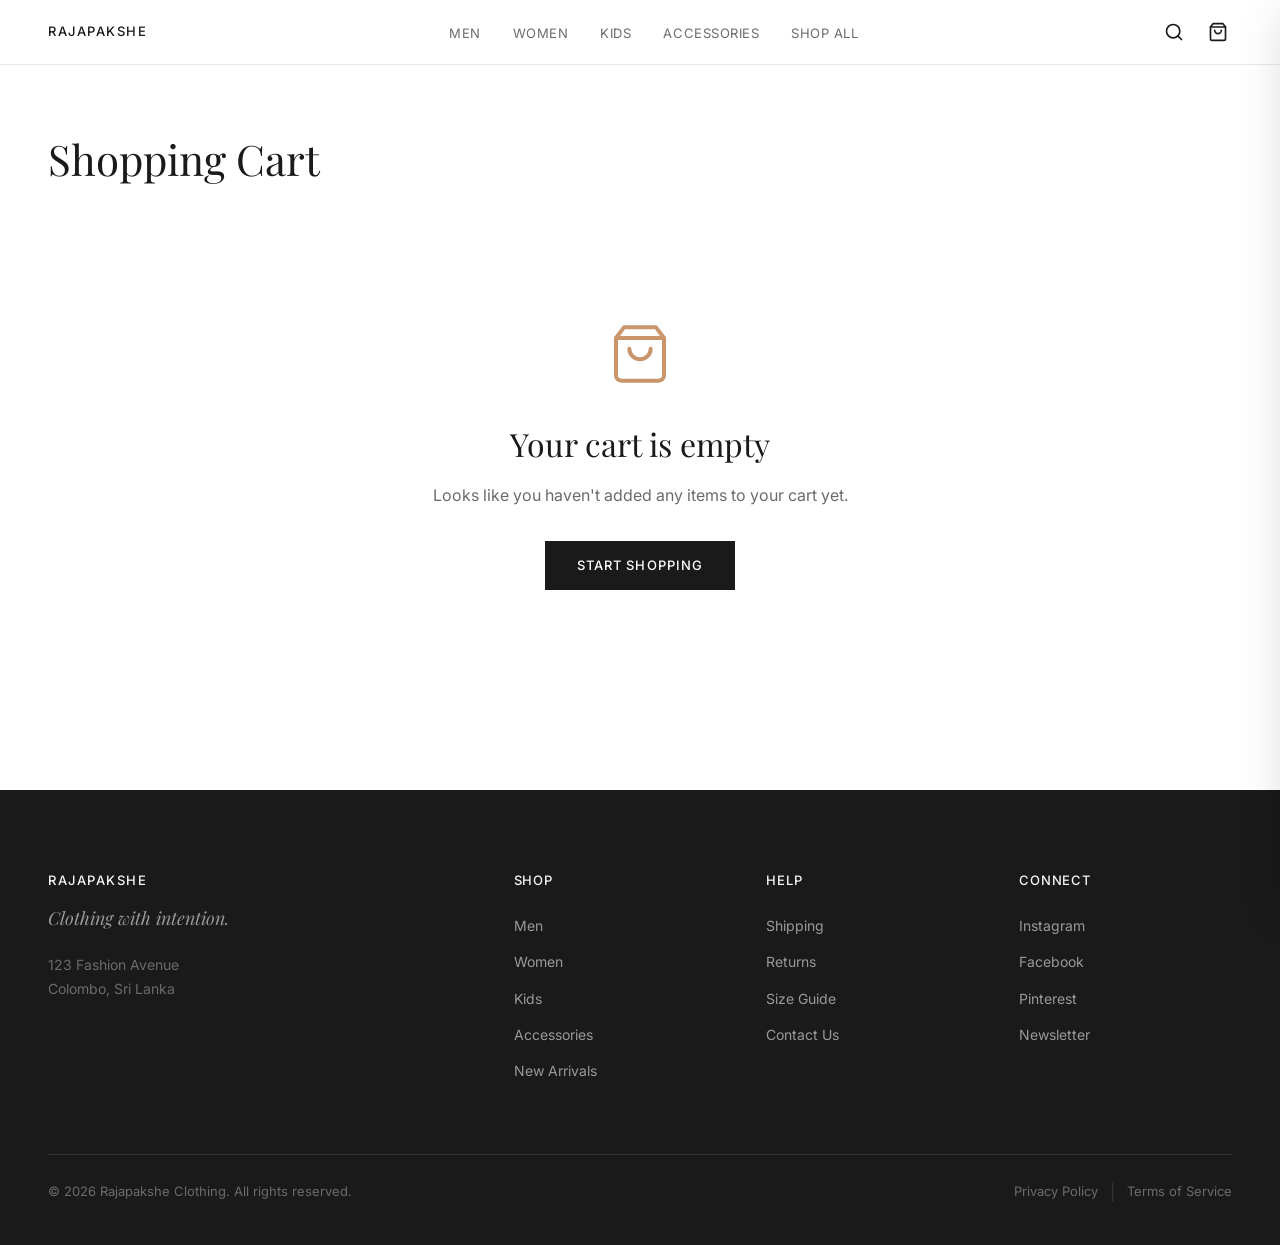
<file: cart.html>
<!DOCTYPE html>
<html lang="en">
<head>
    <meta charset="UTF-8">
    <meta name="viewport" content="width=device-width, initial-scale=1.0">
    <title>Cart | Rajapakshe Clothing</title>
    <link rel="preconnect" href="https://fonts.googleapis.com">
    <link rel="preconnect" href="https://fonts.gstatic.com" crossorigin>
    <link href="https://fonts.googleapis.com/css2?family=Playfair+Display:wght@400;500;600;700&family=Inter:wght@300;400;500;600&display=swap" rel="stylesheet">
    <link rel="stylesheet" href="style.css">
</head>
<body>
    <!-- Navigation -->
    <nav class="navbar" id="navbar">
        <div class="nav-container">
            <a href="index.html" class="logo">RAJAPAKSHE</a>
            <ul class="nav-links" id="navLinks">
                <li><a href="shop.html?category=men">Men</a></li>
                <li><a href="shop.html?category=women">Women</a></li>
                <li><a href="shop.html?category=kids">Kids</a></li>
                <li><a href="shop.html?category=accessories">Accessories</a></li>
                <li><a href="shop.html">Shop All</a></li>
            </ul>
            <div class="nav-icons">
                <button class="icon-btn search-toggle" id="searchToggle" aria-label="Search">
                    <svg width="20" height="20" viewBox="0 0 24 24" fill="none" stroke="currentColor" stroke-width="2" stroke-linecap="round" stroke-linejoin="round"><circle cx="11" cy="11" r="8"></circle><line x1="21" y1="21" x2="16.65" y2="16.65"></line></svg>
                </button>
                <a href="cart.html" class="icon-btn cart-icon" aria-label="Cart">
                    <svg width="20" height="20" viewBox="0 0 24 24" fill="none" stroke="currentColor" stroke-width="2" stroke-linecap="round" stroke-linejoin="round"><path d="M6 2L3 6v14a2 2 0 002 2h14a2 2 0 002-2V6l-3-4z"></path><line x1="3" y1="6" x2="21" y2="6"></line><path d="M16 10a4 4 0 01-8 0"></path></svg>
                    <span class="cart-badge" id="cartBadge">0</span>
                </a>
                <button class="icon-btn menu-toggle" id="menuToggle" aria-label="Menu">
                    <svg width="20" height="20" viewBox="0 0 24 24" fill="none" stroke="currentColor" stroke-width="2" stroke-linecap="round" stroke-linejoin="round"><line x1="3" y1="6" x2="21" y2="6"></line><line x1="3" y1="12" x2="21" y2="12"></line><line x1="3" y1="18" x2="21" y2="18"></line></svg>
                </button>
            </div>
        </div>
        <div class="search-bar" id="searchBar">
            <div class="search-container">
                <input type="text" id="searchInput" placeholder="Search products...">
                <button class="search-close" id="searchClose">&times;</button>
            </div>
            <div class="search-results" id="searchResults"></div>
        </div>
    </nav>

    <!-- Mobile Menu -->
    <div class="mobile-menu" id="mobileMenu">
        <button class="menu-close" id="menuClose">&times;</button>
        <ul class="mobile-nav-links">
            <li><a href="index.html">Home</a></li>
            <li><a href="shop.html?category=men">Men</a></li>
            <li><a href="shop.html?category=women">Women</a></li>
            <li><a href="shop.html?category=kids">Kids</a></li>
            <li><a href="shop.html?category=accessories">Accessories</a></li>
            <li><a href="shop.html">Shop All</a></li>
            <li><a href="cart.html">Cart</a></li>
        </ul>
    </div>
    <div class="overlay" id="overlay"></div>

    <!-- Cart Section -->
    <section class="cart-section">
        <div class="container">
            <h1 class="cart-title">Shopping Cart</h1>
            
            <div class="cart-layout" id="cartLayout">
                <!-- Cart Items -->
                <div class="cart-items" id="cartItems"></div>
                
                <!-- Cart Summary -->
                <div class="cart-summary" id="cartSummary">
                    <h3>Order Summary</h3>
                    <div class="summary-row">
                        <span>Subtotal</span>
                        <span id="subtotal">$0.00</span>
                    </div>
                    <div class="summary-row">
                        <span>Shipping</span>
                        <span id="shipping">Free</span>
                    </div>
                    <div class="summary-row summary-total">
                        <span>Total</span>
                        <span id="total">$0.00</span>
                    </div>
                    <button class="btn btn-primary btn-checkout" id="checkoutBtn">Proceed to Checkout</button>
                    <p class="secure-note">
                        <svg width="14" height="14" viewBox="0 0 24 24" fill="none" stroke="currentColor" stroke-width="2"><rect x="3" y="11" width="18" height="11" rx="2" ry="2"></rect><path d="M7 11V7a5 5 0 0110 0v4"></path></svg>
                        Secure Checkout
                    </p>
                    <a href="shop.html" class="continue-shopping">&larr; Continue Shopping</a>
                </div>
            </div>

            <!-- Empty Cart -->
            <div class="empty-cart" id="emptyCart" style="display: none;">
                <svg width="64" height="64" viewBox="0 0 24 24" fill="none" stroke="#c8956c" stroke-width="1.5" stroke-linecap="round" stroke-linejoin="round"><path d="M6 2L3 6v14a2 2 0 002 2h14a2 2 0 002-2V6l-3-4z"></path><line x1="3" y1="6" x2="21" y2="6"></line><path d="M16 10a4 4 0 01-8 0"></path></svg>
                <h2>Your cart is empty</h2>
                <p>Looks like you haven't added any items to your cart yet.</p>
                <a href="shop.html" class="btn btn-primary">Start Shopping</a>
            </div>
        </div>
    </section>

    <!-- Checkout Modal -->
    <div class="modal" id="checkoutModal">
        <div class="modal-content">
            <button class="modal-close" id="modalClose">&times;</button>
            <div class="checkout-success">
                <div class="success-icon">
                    <svg width="48" height="48" viewBox="0 0 24 24" fill="none" stroke="#c8956c" stroke-width="2" stroke-linecap="round" stroke-linejoin="round"><path d="M22 11.08V12a10 10 0 11-5.93-9.14"></path><polyline points="22 4 12 14.01 9 11.01"></polyline></svg>
                </div>
                <h2>Order Placed!</h2>
                <p>Thank you for your purchase. Your order has been successfully placed.</p>
                <p class="order-note">This is a demo checkout. No payment was processed.</p>
                <a href="shop.html" class="btn btn-primary">Continue Shopping</a>
            </div>
        </div>
    </div>

    <!-- Footer -->
    <footer class="footer">
        <div class="container">
            <div class="footer-grid">
                <div class="footer-brand">
                    <h3 class="footer-logo">RAJAPAKSHE</h3>
                    <p class="footer-tagline">Clothing with intention.</p>
                    <p class="footer-address">123 Fashion Avenue<br>Colombo, Sri Lanka</p>
                </div>
                <div class="footer-links">
                    <h4>Shop</h4>
                    <ul>
                        <li><a href="shop.html?category=men">Men</a></li>
                        <li><a href="shop.html?category=women">Women</a></li>
                        <li><a href="shop.html?category=kids">Kids</a></li>
                        <li><a href="shop.html?category=accessories">Accessories</a></li>
                        <li><a href="shop.html">New Arrivals</a></li>
                    </ul>
                </div>
                <div class="footer-links">
                    <h4>Help</h4>
                    <ul>
                        <li><a href="#">Shipping</a></li>
                        <li><a href="#">Returns</a></li>
                        <li><a href="#">Size Guide</a></li>
                        <li><a href="#">Contact Us</a></li>
                    </ul>
                </div>
                <div class="footer-links">
                    <h4>Connect</h4>
                    <ul>
                        <li><a href="#">Instagram</a></li>
                        <li><a href="#">Facebook</a></li>
                        <li><a href="#">Pinterest</a></li>
                        <li><a href="#">Newsletter</a></li>
                    </ul>
                </div>
            </div>
            <div class="footer-bottom">
                <p>&copy; 2026 Rajapakshe Clothing. All rights reserved.</p>
                <div class="footer-legal">
                    <a href="#">Privacy Policy</a>
                    <span>|</span>
                    <a href="#">Terms of Service</a>
                </div>
            </div>
        </div>
    </footer>

    <script src="script.js"></script>
</body>
</html>
</file>
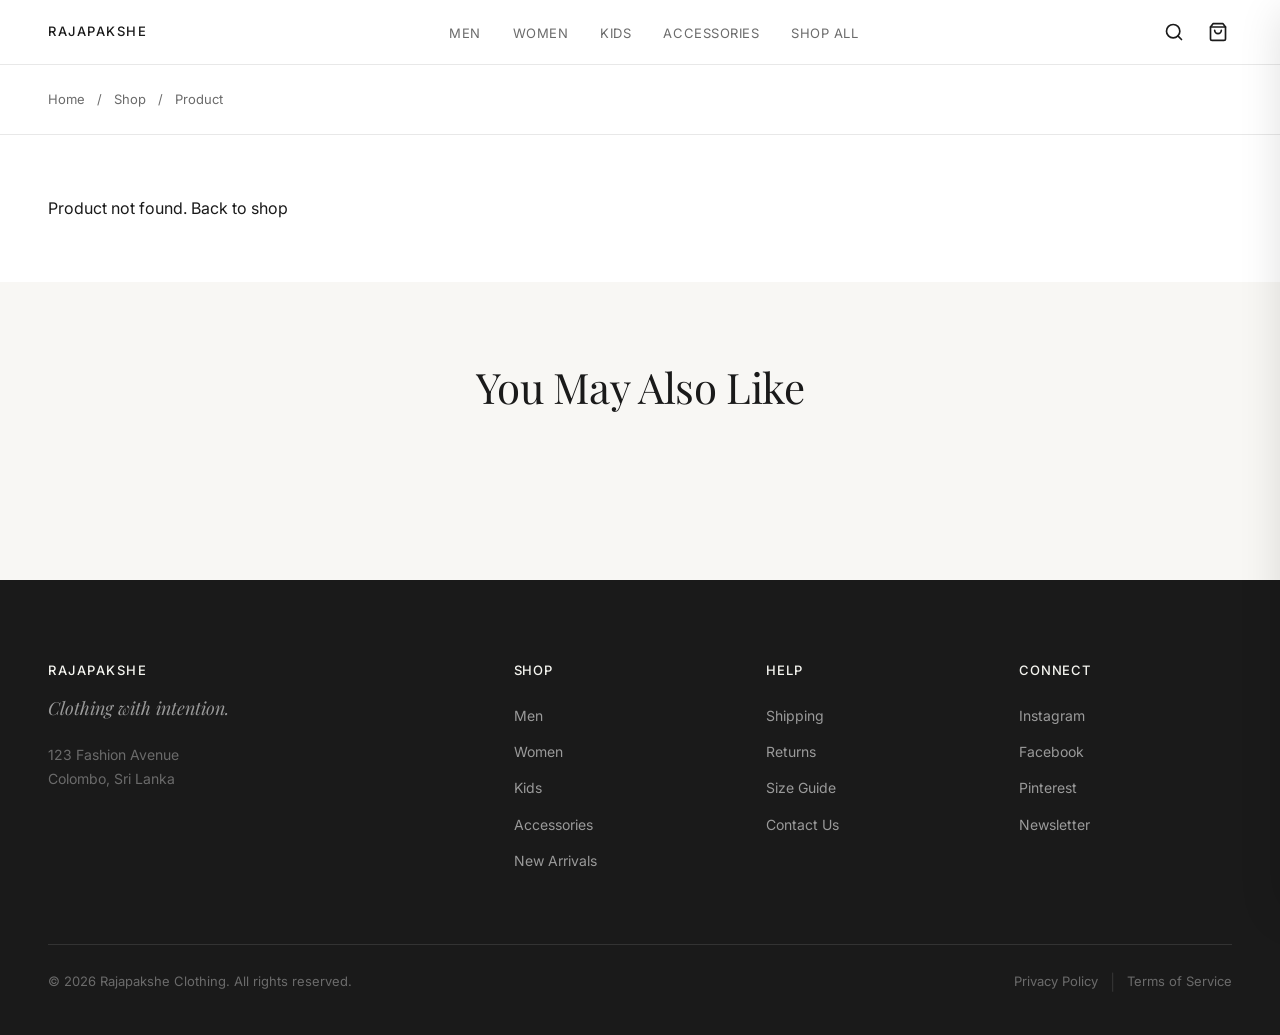
<file: product.html>
<!DOCTYPE html>
<html lang="en">
<head>
    <meta charset="UTF-8">
    <meta name="viewport" content="width=device-width, initial-scale=1.0">
    <title>Product | Rajapakshe Clothing</title>
    <link rel="preconnect" href="https://fonts.googleapis.com">
    <link rel="preconnect" href="https://fonts.gstatic.com" crossorigin>
    <link href="https://fonts.googleapis.com/css2?family=Playfair+Display:wght@400;500;600;700&family=Inter:wght@300;400;500;600&display=swap" rel="stylesheet">
    <link rel="stylesheet" href="style.css">
</head>
<body>
    <!-- Navigation -->
    <nav class="navbar" id="navbar">
        <div class="nav-container">
            <a href="index.html" class="logo">RAJAPAKSHE</a>
            <ul class="nav-links" id="navLinks">
                <li><a href="shop.html?category=men">Men</a></li>
                <li><a href="shop.html?category=women">Women</a></li>
                <li><a href="shop.html?category=kids">Kids</a></li>
                <li><a href="shop.html?category=accessories">Accessories</a></li>
                <li><a href="shop.html">Shop All</a></li>
            </ul>
            <div class="nav-icons">
                <button class="icon-btn search-toggle" id="searchToggle" aria-label="Search">
                    <svg width="20" height="20" viewBox="0 0 24 24" fill="none" stroke="currentColor" stroke-width="2" stroke-linecap="round" stroke-linejoin="round"><circle cx="11" cy="11" r="8"></circle><line x1="21" y1="21" x2="16.65" y2="16.65"></line></svg>
                </button>
                <a href="cart.html" class="icon-btn cart-icon" aria-label="Cart">
                    <svg width="20" height="20" viewBox="0 0 24 24" fill="none" stroke="currentColor" stroke-width="2" stroke-linecap="round" stroke-linejoin="round"><path d="M6 2L3 6v14a2 2 0 002 2h14a2 2 0 002-2V6l-3-4z"></path><line x1="3" y1="6" x2="21" y2="6"></line><path d="M16 10a4 4 0 01-8 0"></path></svg>
                    <span class="cart-badge" id="cartBadge">0</span>
                </a>
                <button class="icon-btn menu-toggle" id="menuToggle" aria-label="Menu">
                    <svg width="20" height="20" viewBox="0 0 24 24" fill="none" stroke="currentColor" stroke-width="2" stroke-linecap="round" stroke-linejoin="round"><line x1="3" y1="6" x2="21" y2="6"></line><line x1="3" y1="12" x2="21" y2="12"></line><line x1="3" y1="18" x2="21" y2="18"></line></svg>
                </button>
            </div>
        </div>
        <div class="search-bar" id="searchBar">
            <div class="search-container">
                <input type="text" id="searchInput" placeholder="Search products...">
                <button class="search-close" id="searchClose">&times;</button>
            </div>
            <div class="search-results" id="searchResults"></div>
        </div>
    </nav>

    <!-- Mobile Menu -->
    <div class="mobile-menu" id="mobileMenu">
        <button class="menu-close" id="menuClose">&times;</button>
        <ul class="mobile-nav-links">
            <li><a href="index.html">Home</a></li>
            <li><a href="shop.html?category=men">Men</a></li>
            <li><a href="shop.html?category=women">Women</a></li>
            <li><a href="shop.html?category=kids">Kids</a></li>
            <li><a href="shop.html?category=accessories">Accessories</a></li>
            <li><a href="shop.html">Shop All</a></li>
            <li><a href="cart.html">Cart</a></li>
        </ul>
    </div>
    <div class="overlay" id="overlay"></div>

    <!-- Breadcrumb -->
    <section class="breadcrumb-section">
        <div class="container">
            <nav class="breadcrumb">
                <a href="index.html">Home</a>
                <span>/</span>
                <a href="shop.html">Shop</a>
                <span>/</span>
                <span id="breadcrumbProduct">Product</span>
            </nav>
        </div>
    </section>

    <!-- Product Detail -->
    <section class="product-detail" id="productDetail"></section>

    <!-- Related Products -->
    <section class="related-products">
        <div class="container">
            <h2 class="section-title">You May Also Like</h2>
            <div class="product-grid" id="relatedProducts"></div>
        </div>
    </section>

    <!-- Footer -->
    <footer class="footer">
        <div class="container">
            <div class="footer-grid">
                <div class="footer-brand">
                    <h3 class="footer-logo">RAJAPAKSHE</h3>
                    <p class="footer-tagline">Clothing with intention.</p>
                    <p class="footer-address">123 Fashion Avenue<br>Colombo, Sri Lanka</p>
                </div>
                <div class="footer-links">
                    <h4>Shop</h4>
                    <ul>
                        <li><a href="shop.html?category=men">Men</a></li>
                        <li><a href="shop.html?category=women">Women</a></li>
                        <li><a href="shop.html?category=kids">Kids</a></li>
                        <li><a href="shop.html?category=accessories">Accessories</a></li>
                        <li><a href="shop.html">New Arrivals</a></li>
                    </ul>
                </div>
                <div class="footer-links">
                    <h4>Help</h4>
                    <ul>
                        <li><a href="#">Shipping</a></li>
                        <li><a href="#">Returns</a></li>
                        <li><a href="#">Size Guide</a></li>
                        <li><a href="#">Contact Us</a></li>
                    </ul>
                </div>
                <div class="footer-links">
                    <h4>Connect</h4>
                    <ul>
                        <li><a href="#">Instagram</a></li>
                        <li><a href="#">Facebook</a></li>
                        <li><a href="#">Pinterest</a></li>
                        <li><a href="#">Newsletter</a></li>
                    </ul>
                </div>
            </div>
            <div class="footer-bottom">
                <p>&copy; 2026 Rajapakshe Clothing. All rights reserved.</p>
                <div class="footer-legal">
                    <a href="#">Privacy Policy</a>
                    <span>|</span>
                    <a href="#">Terms of Service</a>
                </div>
            </div>
        </div>
    </footer>

    <script src="script.js"></script>
</body>
</html>
</file>
<file: style.css>
/* ==========================================
   RAJAPAKSHE CLOTHING - STYLE.CSS
   Premium Fashion E-Commerce Styles
   ========================================== */

/* CSS Variables */
:root {
    --color-primary: #1a1a1a;
    --color-secondary: #6b6b6b;
    --color-background: #ffffff;
    --color-accent: #c8956c;
    --color-accent-hover: #b5825a;
    --color-dark: #1a1a1a;
    --color-light: #f5f5f0;
    --color-border: #e8e8e8;
    --color-muted: #f8f7f4;
    --font-display: 'Playfair Display', Georgia, serif;
    --font-body: 'Inter', -apple-system, BlinkMacSystemFont, sans-serif;
    --transition: all 0.3s cubic-bezier(0.4, 0, 0.2, 1);
    --shadow-sm: 0 1px 3px rgba(0,0,0,0.04);
    --shadow-md: 0 4px 20px rgba(0,0,0,0.08);
    --shadow-lg: 0 12px 40px rgba(0,0,0,0.12);
}

/* Reset & Base */
*, *::before, *::after {
    margin: 0;
    padding: 0;
    box-sizing: border-box;
}

html {
    scroll-behavior: smooth;
    font-size: 16px;
}

body {
    font-family: var(--font-body);
    color: var(--color-primary);
    background: var(--color-background);
    line-height: 1.65;
    overflow-x: hidden;
    -webkit-font-smoothing: antialiased;
    -moz-osx-font-smoothing: grayscale;
}

a {
    text-decoration: none;
    color: inherit;
    transition: var(--transition);
}

img {
    max-width: 100%;
    height: auto;
    display: block;
}

button {
    cursor: pointer;
    border: none;
    background: none;
    font-family: inherit;
}

ul {
    list-style: none;
}

.container {
    max-width: 1280px;
    margin: 0 auto;
    padding: 0 48px;
}

/* ==========================================
   BUTTONS
   ========================================== */

.btn {
    display: inline-block;
    font-family: var(--font-body);
    font-size: 13px;
    font-weight: 500;
    letter-spacing: 0.08em;
    text-transform: uppercase;
    padding: 14px 32px;
    transition: var(--transition);
    cursor: pointer;
    border: none;
}

.btn-primary {
    background: var(--color-primary);
    color: #fff;
}

.btn-primary:hover {
    background: var(--color-accent);
    transform: translateY(-2px);
    box-shadow: var(--shadow-md);
}

.btn-outline {
    background: transparent;
    color: var(--color-primary);
    border: 1px solid var(--color-primary);
}

.btn-outline:hover {
    background: var(--color-primary);
    color: #fff;
}

.btn-accent {
    background: var(--color-accent);
    color: var(--color-primary);
}

.btn-accent:hover {
    background: var(--color-accent-hover);
}

.btn-checkout {
    width: 100%;
    margin-top: 24px;
    padding: 16px 32px;
}

/* ==========================================
   NAVIGATION
   ========================================== */

.navbar {
    position: sticky;
    top: 0;
    width: 100%;
    background: rgba(255, 255, 255, 0.95);
    backdrop-filter: blur(12px);
    -webkit-backdrop-filter: blur(12px);
    border-bottom: 1px solid var(--color-border);
    z-index: 1000;
    transition: var(--transition);
}

.nav-container {
    max-width: 1280px;
    margin: 0 auto;
    padding: 0 48px;
    height: 64px;
    display: flex;
    align-items: center;
    justify-content: space-between;
}

.logo {
    font-family: var(--font-body);
    font-size: 13px;
    font-weight: 500;
    letter-spacing: 0.12em;
    text-transform: uppercase;
    color: var(--color-primary);
}

.nav-links {
    display: flex;
    align-items: center;
    gap: 32px;
}

.nav-links a {
    font-family: var(--font-body);
    font-size: 13px;
    font-weight: 400;
    text-transform: uppercase;
    letter-spacing: 0.04em;
    color: var(--color-secondary);
    position: relative;
    padding: 4px 0;
}

.nav-links a::after {
    content: '';
    position: absolute;
    bottom: 0;
    left: 0;
    width: 0;
    height: 1px;
    background: var(--color-primary);
    transition: var(--transition);
}

.nav-links a:hover {
    color: var(--color-primary);
}

.nav-links a:hover::after {
    width: 100%;
}

.nav-icons {
    display: flex;
    align-items: center;
    gap: 16px;
}

.icon-btn {
    position: relative;
    color: var(--color-primary);
    padding: 4px;
    display: flex;
    align-items: center;
    justify-content: center;
    transition: var(--transition);
}

.icon-btn:hover {
    color: var(--color-accent);
    transform: scale(1.1);
}

.cart-badge {
    position: absolute;
    top: -4px;
    right: -6px;
    width: 18px;
    height: 18px;
    background: var(--color-accent);
    color: #fff;
    font-size: 10px;
    font-weight: 600;
    border-radius: 50%;
    display: flex;
    align-items: center;
    justify-content: center;
}

.menu-toggle {
    display: none;
}

/* Search Bar */
.search-bar {
    display: none;
    position: absolute;
    top: 100%;
    left: 0;
    right: 0;
    background: #fff;
    border-bottom: 1px solid var(--color-border);
    padding: 16px 48px;
    z-index: 999;
    box-shadow: var(--shadow-sm);
}

.search-bar.active {
    display: block;
    animation: slideDown 0.3s ease;
}

@keyframes slideDown {
    from { opacity: 0; transform: translateY(-8px); }
    to { opacity: 1; transform: translateY(0); }
}

.search-container {
    max-width: 600px;
    margin: 0 auto;
    display: flex;
    align-items: center;
    gap: 12px;
}

.search-container input {
    flex: 1;
    padding: 12px 16px;
    border: 1px solid var(--color-border);
    font-family: var(--font-body);
    font-size: 14px;
    outline: none;
    transition: var(--transition);
}

.search-container input:focus {
    border-color: var(--color-accent);
}

.search-close {
    font-size: 24px;
    color: var(--color-secondary);
    padding: 4px 8px;
}

.search-close:hover {
    color: var(--color-primary);
}

.search-results {
    max-width: 600px;
    margin: 8px auto 0;
}

.search-result-item {
    display: flex;
    align-items: center;
    gap: 12px;
    padding: 10px;
    cursor: pointer;
    border-radius: 4px;
    transition: var(--transition);
}

.search-result-item:hover {
    background: var(--color-muted);
}

.search-result-item img {
    width: 40px;
    height: 50px;
    object-fit: cover;
}

.search-result-item span {
    font-size: 14px;
    color: var(--color-primary);
}

/* Mobile Menu */
.mobile-menu {
    position: fixed;
    top: 0;
    right: -320px;
    width: 320px;
    height: 100vh;
    background: #fff;
    z-index: 1100;
    padding: 60px 32px;
    transition: right 0.4s cubic-bezier(0.4, 0, 0.2, 1);
    box-shadow: var(--shadow-lg);
}

.mobile-menu.active {
    right: 0;
}

.menu-close {
    position: absolute;
    top: 20px;
    right: 20px;
    font-size: 28px;
    color: var(--color-primary);
}

.mobile-nav-links {
    display: flex;
    flex-direction: column;
    gap: 20px;
}

.mobile-nav-links a {
    font-family: var(--font-body);
    font-size: 16px;
    font-weight: 400;
    text-transform: uppercase;
    letter-spacing: 0.04em;
    color: var(--color-primary);
    padding: 8px 0;
    border-bottom: 1px solid var(--color-border);
}

.mobile-nav-links a:hover {
    color: var(--color-accent);
}

.overlay {
    position: fixed;
    top: 0;
    left: 0;
    right: 0;
    bottom: 0;
    background: rgba(0, 0, 0, 0.4);
    z-index: 1050;
    opacity: 0;
    visibility: hidden;
    transition: var(--transition);
}

.overlay.active {
    opacity: 1;
    visibility: visible;
}

/* ==========================================
   HERO SECTION
   ========================================== */

.hero {
    display: grid;
    grid-template-columns: 1fr 1fr;
    min-height: calc(100vh - 64px);
    align-items: center;
    overflow: hidden;
}

.hero-content {
    padding: 80px 48px 80px 64px;
    max-width: 580px;
}

.hero-eyebrow {
    display: block;
    font-family: var(--font-body);
    font-size: 13px;
    font-weight: 500;
    letter-spacing: 0.1em;
    text-transform: uppercase;
    color: var(--color-secondary);
    margin-bottom: 24px;
}

.hero-title {
    font-family: var(--font-display);
    font-size: 64px;
    font-weight: 400;
    letter-spacing: -0.02em;
    line-height: 1.1;
    color: var(--color-primary);
    margin-bottom: 24px;
}

.hero-description {
    font-size: 17px;
    color: var(--color-secondary);
    line-height: 1.7;
    margin-bottom: 40px;
    max-width: 420px;
}

.hero-image {
    position: relative;
    height: 100%;
    min-height: 600px;
    overflow: hidden;
}

.hero-image img {
    width: 100%;
    height: 100%;
    object-fit: cover;
    animation: heroImageReveal 1.2s ease-out;
}

@keyframes heroImageReveal {
    from { transform: scale(1.1); opacity: 0; }
    to { transform: scale(1); opacity: 1; }
}

/* ==========================================
   FEATURED PRODUCTS
   ========================================== */

.featured {
    padding: 120px 0;
}

.section-header {
    display: flex;
    justify-content: space-between;
    align-items: flex-end;
    margin-bottom: 56px;
}

.section-header.center {
    justify-content: center;
    text-align: center;
}

.section-title {
    font-family: var(--font-display);
    font-size: 42px;
    font-weight: 400;
    letter-spacing: -0.01em;
    color: var(--color-primary);
    line-height: 1.2;
}

.section-subtitle {
    font-size: 16px;
    color: var(--color-secondary);
    margin-top: 12px;
}

/* Product Grid */
.product-grid {
    display: grid;
    grid-template-columns: repeat(4, 1fr);
    gap: 24px;
}

.product-card {
    position: relative;
    cursor: pointer;
    overflow: hidden;
}

.product-card:hover .product-image img {
    transform: scale(1.05);
}

.product-card:hover .quick-add {
    opacity: 1;
    transform: translateY(0);
}

.product-image {
    position: relative;
    aspect-ratio: 3 / 4;
    overflow: hidden;
    background: var(--color-muted);
}

.product-image img {
    width: 100%;
    height: 100%;
    object-fit: cover;
    transition: transform 0.6s cubic-bezier(0.4, 0, 0.2, 1);
}

.wishlist-btn {
    position: absolute;
    top: 12px;
    right: 12px;
    width: 36px;
    height: 36px;
    background: rgba(255, 255, 255, 0.9);
    border-radius: 50%;
    display: flex;
    align-items: center;
    justify-content: center;
    opacity: 0;
    transform: scale(0.8);
    transition: var(--transition);
    z-index: 5;
}

.product-card:hover .wishlist-btn {
    opacity: 1;
    transform: scale(1);
}

.wishlist-btn:hover {
    background: #fff;
}

.wishlist-btn svg {
    transition: var(--transition);
}

.wishlist-btn.active svg {
    fill: #e74c3c;
    stroke: #e74c3c;
}

.wishlist-btn:hover svg {
    fill: #e74c3c;
    stroke: #e74c3c;
}

.quick-add {
    position: absolute;
    bottom: 16px;
    left: 50%;
    transform: translateX(-50%) translateY(10px);
    background: var(--color-primary);
    color: #fff;
    font-family: var(--font-body);
    font-size: 12px;
    font-weight: 500;
    text-transform: uppercase;
    letter-spacing: 0.04em;
    padding: 10px 24px;
    opacity: 0;
    transition: var(--transition);
    white-space: nowrap;
}

.quick-add:hover {
    background: var(--color-accent);
}

.product-info {
    padding: 16px 0 8px;
}

.product-name {
    font-size: 15px;
    font-weight: 400;
    color: var(--color-primary);
    margin-bottom: 6px;
}

.product-price {
    font-size: 14px;
    font-weight: 600;
    color: var(--color-accent);
}

.product-category {
    font-size: 12px;
    color: var(--color-secondary);
    text-transform: uppercase;
    letter-spacing: 0.06em;
    margin-top: 4px;
}

/* ==========================================
   CATEGORIES SECTION
   ========================================== */

.categories {
    padding: 120px 0;
    background: var(--color-muted);
}

.category-grid {
    display: grid;
    grid-template-columns: 3fr 2fr;
    gap: 24px;
    margin-top: 56px;
}

.category-right {
    display: flex;
    flex-direction: column;
    gap: 24px;
}

.category-card {
    position: relative;
    overflow: hidden;
    display: block;
    border-radius: 0;
}

.category-card img {
    width: 100%;
    height: 100%;
    object-fit: cover;
    transition: transform 0.6s cubic-bezier(0.4, 0, 0.2, 1), filter 0.4s ease;
}

.category-card:hover img {
    transform: scale(1.05);
    filter: brightness(1.05);
}

.category-large {
    height: 100%;
    min-height: 500px;
}

.category-right .category-card {
    flex: 1;
    min-height: 238px;
}

.category-overlay {
    position: absolute;
    bottom: 0;
    left: 0;
    right: 0;
    padding: 40px 32px;
    background: linear-gradient(to top, rgba(0,0,0,0.6), transparent);
    color: #fff;
}

.category-overlay h3 {
    font-family: var(--font-display);
    font-size: 28px;
    font-weight: 400;
    margin-bottom: 8px;
}

.category-link {
    font-size: 13px;
    font-weight: 500;
    text-transform: uppercase;
    letter-spacing: 0.06em;
    color: rgba(255,255,255,0.8);
    transition: var(--transition);
}

.category-card:hover .category-link {
    color: #fff;
}

/* ==========================================
   BRAND STORY
   ========================================== */

.brand-story {
    padding: 140px 0;
}

.story-grid {
    display: grid;
    grid-template-columns: 1fr 1fr;
    gap: 64px;
    align-items: center;
}

.story-image {
    overflow: hidden;
}

.story-image img {
    width: 100%;
    aspect-ratio: 3 / 4;
    object-fit: cover;
    transition: transform 0.6s ease;
}

.story-image:hover img {
    transform: scale(1.02);
}

.story-content {
    padding-left: 0;
}

.eyebrow {
    display: block;
    font-family: var(--font-body);
    font-size: 13px;
    font-weight: 500;
    letter-spacing: 0.1em;
    text-transform: uppercase;
    color: var(--color-secondary);
    margin-bottom: 20px;
}

.story-content .section-title {
    margin-bottom: 24px;
}

.story-content p {
    font-size: 17px;
    color: var(--color-secondary);
    line-height: 1.7;
    margin-bottom: 32px;
}

.story-link {
    font-size: 13px;
    font-weight: 500;
    text-transform: uppercase;
    letter-spacing: 0.06em;
    color: var(--color-primary);
    border-bottom: 1px solid var(--color-primary);
    padding-bottom: 4px;
    transition: var(--transition);
}

.story-link:hover {
    color: var(--color-accent);
    border-color: var(--color-accent);
}

/* ==========================================
   PROMO BANNER
   ========================================== */

.promo-banner {
    padding: 100px 0;
    background: linear-gradient(135deg, #1a1a1a 0%, #2d2d2d 100%);
    position: relative;
    overflow: hidden;
}

.promo-banner::before {
    content: '';
    position: absolute;
    top: -50%;
    right: -20%;
    width: 600px;
    height: 600px;
    background: radial-gradient(circle, rgba(200, 149, 108, 0.15), transparent 70%);
    border-radius: 50%;
}

.promo-content {
    text-align: center;
    max-width: 600px;
    margin: 0 auto;
    position: relative;
    z-index: 2;
}

.promo-tag {
    display: inline-block;
    font-family: var(--font-body);
    font-size: 12px;
    font-weight: 500;
    letter-spacing: 0.12em;
    text-transform: uppercase;
    color: var(--color-accent);
    border: 1px solid var(--color-accent);
    padding: 6px 16px;
    margin-bottom: 24px;
}

.promo-title {
    font-family: var(--font-display);
    font-size: 52px;
    font-weight: 400;
    color: #fff;
    line-height: 1.1;
    margin-bottom: 16px;
}

.promo-text {
    font-size: 16px;
    color: rgba(255,255,255,0.7);
    line-height: 1.7;
    margin-bottom: 32px;
}

/* ==========================================
   NEWSLETTER
   ========================================== */

.newsletter {
    padding: 100px 0;
    background: var(--color-dark);
}

.newsletter-content {
    max-width: 640px;
    margin: 0 auto;
    text-align: center;
}

.newsletter-content h2 {
    font-family: var(--font-display);
    font-size: 36px;
    font-weight: 400;
    color: var(--color-light);
    margin-bottom: 16px;
}

.newsletter-content p {
    font-size: 16px;
    color: #9a9a9a;
    margin-bottom: 40px;
}

.newsletter-form {
    display: flex;
    gap: 0;
    max-width: 480px;
    margin: 0 auto;
}

.newsletter-form input {
    flex: 1;
    height: 52px;
    background: transparent;
    border: none;
    border-bottom: 1px solid #4a4a4a;
    color: var(--color-light);
    font-family: var(--font-body);
    font-size: 15px;
    padding: 0 12px;
    outline: none;
    transition: var(--transition);
}

.newsletter-form input::placeholder {
    color: #6b6b6b;
}

.newsletter-form input:focus {
    border-color: var(--color-accent);
}

.newsletter-form .btn {
    margin-left: 16px;
    padding: 14px 28px;
}

/* ==========================================
   FOOTER
   ========================================== */

.footer {
    background: var(--color-dark);
    padding: 80px 0 40px;
}

.footer-grid {
    display: grid;
    grid-template-columns: 2fr 1fr 1fr 1fr;
    gap: 40px;
    padding-bottom: 60px;
    border-bottom: 1px solid #333;
}

.footer-logo {
    font-family: var(--font-body);
    font-size: 13px;
    font-weight: 500;
    letter-spacing: 0.12em;
    text-transform: uppercase;
    color: var(--color-light);
    margin-bottom: 12px;
}

.footer-tagline {
    font-family: var(--font-display);
    font-size: 18px;
    font-style: italic;
    color: #9a9a9a;
    margin-bottom: 20px;
}

.footer-address {
    font-size: 14px;
    color: #6b6b6b;
    line-height: 1.7;
}

.footer-links h4 {
    font-family: var(--font-body);
    font-size: 13px;
    font-weight: 500;
    text-transform: uppercase;
    letter-spacing: 0.06em;
    color: var(--color-light);
    margin-bottom: 20px;
}

.footer-links ul li {
    margin-bottom: 10px;
}

.footer-links ul li a {
    font-size: 14px;
    color: #9a9a9a;
    transition: var(--transition);
}

.footer-links ul li a:hover {
    color: var(--color-light);
}

.footer-bottom {
    display: flex;
    justify-content: space-between;
    align-items: center;
    padding-top: 24px;
}

.footer-bottom p {
    font-size: 13px;
    color: #6b6b6b;
}

.footer-legal {
    display: flex;
    gap: 12px;
    align-items: center;
}

.footer-legal a {
    font-size: 13px;
    color: #6b6b6b;
    transition: var(--transition);
}

.footer-legal a:hover {
    color: var(--color-light);
}

.footer-legal span {
    color: #333;
}

/* ==========================================
   SHOP PAGE
   ========================================== */

.shop-header {
    padding: 80px 0 40px;
    text-align: center;
    background: var(--color-muted);
}

.shop-title {
    font-family: var(--font-display);
    font-size: 52px;
    font-weight: 400;
    color: var(--color-primary);
    margin-bottom: 12px;
}

.shop-subtitle {
    font-size: 16px;
    color: var(--color-secondary);
}

.shop-section {
    padding: 60px 0 120px;
}

.shop-toolbar {
    display: flex;
    justify-content: space-between;
    align-items: center;
    margin-bottom: 24px;
    flex-wrap: wrap;
    gap: 16px;
}

.filter-buttons {
    display: flex;
    gap: 8px;
    flex-wrap: wrap;
}

.filter-btn {
    font-family: var(--font-body);
    font-size: 13px;
    font-weight: 400;
    text-transform: uppercase;
    letter-spacing: 0.04em;
    padding: 10px 20px;
    border: 1px solid var(--color-border);
    background: transparent;
    color: var(--color-secondary);
    transition: var(--transition);
    cursor: pointer;
}

.filter-btn:hover {
    border-color: var(--color-primary);
    color: var(--color-primary);
}

.filter-btn.active {
    background: var(--color-primary);
    color: #fff;
    border-color: var(--color-primary);
}

.shop-sort {
    display: flex;
    align-items: center;
    gap: 8px;
}

.shop-sort label {
    font-size: 13px;
    color: var(--color-secondary);
}

.shop-sort select {
    padding: 8px 16px;
    border: 1px solid var(--color-border);
    font-family: var(--font-body);
    font-size: 13px;
    color: var(--color-primary);
    background: #fff;
    cursor: pointer;
    outline: none;
}

.product-count {
    font-size: 14px;
    color: var(--color-secondary);
    margin-bottom: 24px;
}

/* ==========================================
   PRODUCT DETAIL PAGE
   ========================================== */

.breadcrumb-section {
    padding: 24px 0;
    border-bottom: 1px solid var(--color-border);
}

.breadcrumb {
    display: flex;
    align-items: center;
    gap: 12px;
    font-size: 13px;
    color: var(--color-secondary);
}

.breadcrumb a {
    color: var(--color-secondary);
    transition: var(--transition);
}

.breadcrumb a:hover {
    color: var(--color-primary);
}

.product-detail {
    padding: 60px 0;
}

.product-detail-grid {
    display: grid;
    grid-template-columns: 1fr 1fr;
    gap: 64px;
    max-width: 1280px;
    margin: 0 auto;
    padding: 0 48px;
}

.product-detail-image {
    overflow: hidden;
    background: var(--color-muted);
}

.product-detail-image img {
    width: 100%;
    height: auto;
    aspect-ratio: 3 / 4;
    object-fit: cover;
    transition: transform 0.6s ease;
}

.product-detail-image img:hover {
    transform: scale(1.02);
}

.product-detail-info {
    padding-top: 24px;
}

.detail-category {
    font-size: 12px;
    font-weight: 500;
    text-transform: uppercase;
    letter-spacing: 0.1em;
    color: var(--color-accent);
    margin-bottom: 16px;
}

.detail-title {
    font-family: var(--font-display);
    font-size: 42px;
    font-weight: 400;
    color: var(--color-primary);
    line-height: 1.2;
    margin-bottom: 16px;
}

.detail-price {
    font-size: 24px;
    font-weight: 600;
    color: var(--color-accent);
    margin-bottom: 24px;
}

.detail-description {
    font-size: 15px;
    color: var(--color-secondary);
    line-height: 1.7;
    margin-bottom: 32px;
}

.size-section {
    margin-bottom: 32px;
}

.size-label {
    font-size: 13px;
    font-weight: 500;
    text-transform: uppercase;
    letter-spacing: 0.06em;
    color: var(--color-primary);
    margin-bottom: 12px;
    display: block;
}

.size-options {
    display: flex;
    gap: 8px;
}

.size-btn {
    width: 48px;
    height: 48px;
    border: 1px solid var(--color-border);
    background: transparent;
    font-family: var(--font-body);
    font-size: 14px;
    font-weight: 500;
    color: var(--color-primary);
    transition: var(--transition);
}

.size-btn:hover {
    border-color: var(--color-primary);
}

.size-btn.selected {
    background: var(--color-primary);
    color: #fff;
    border-color: var(--color-primary);
}

.add-to-cart-section {
    display: flex;
    gap: 16px;
    margin-bottom: 32px;
}

.quantity-selector {
    display: flex;
    align-items: center;
    border: 1px solid var(--color-border);
}

.quantity-selector button {
    width: 44px;
    height: 52px;
    font-size: 18px;
    color: var(--color-primary);
    transition: var(--transition);
}

.quantity-selector button:hover {
    background: var(--color-muted);
}

.quantity-selector input {
    width: 50px;
    height: 52px;
    text-align: center;
    border: none;
    border-left: 1px solid var(--color-border);
    border-right: 1px solid var(--color-border);
    font-family: var(--font-body);
    font-size: 14px;
    color: var(--color-primary);
    outline: none;
}

.btn-add-cart {
    flex: 1;
    height: 52px;
    background: var(--color-primary);
    color: #fff;
    font-family: var(--font-body);
    font-size: 13px;
    font-weight: 500;
    text-transform: uppercase;
    letter-spacing: 0.06em;
    transition: var(--transition);
}

.btn-add-cart:hover {
    background: var(--color-accent);
}

.product-meta {
    padding-top: 24px;
    border-top: 1px solid var(--color-border);
}

.meta-item {
    display: flex;
    justify-content: space-between;
    padding: 10px 0;
    font-size: 13px;
    color: var(--color-secondary);
    border-bottom: 1px solid var(--color-border);
}

.meta-item span:first-child {
    font-weight: 500;
    color: var(--color-primary);
}

/* Related Products */
.related-products {
    padding: 80px 0 120px;
    background: var(--color-muted);
}

.related-products .section-title {
    text-align: center;
    margin-bottom: 48px;
}

/* ==========================================
   CART PAGE
   ========================================== */

.cart-section {
    padding: 60px 0 120px;
    min-height: calc(100vh - 300px);
}

.cart-title {
    font-family: var(--font-display);
    font-size: 42px;
    font-weight: 400;
    color: var(--color-primary);
    margin-bottom: 48px;
}

.cart-layout {
    display: grid;
    grid-template-columns: 2fr 1fr;
    gap: 48px;
}

.cart-item {
    display: grid;
    grid-template-columns: 120px 1fr auto;
    gap: 24px;
    padding: 24px 0;
    border-bottom: 1px solid var(--color-border);
    align-items: center;
}

.cart-item-image {
    width: 120px;
    height: 150px;
    overflow: hidden;
    background: var(--color-muted);
}

.cart-item-image img {
    width: 100%;
    height: 100%;
    object-fit: cover;
}

.cart-item-details h4 {
    font-size: 16px;
    font-weight: 400;
    color: var(--color-primary);
    margin-bottom: 4px;
}

.cart-item-details .item-price {
    font-size: 14px;
    font-weight: 600;
    color: var(--color-accent);
    margin-bottom: 4px;
}

.cart-item-details .item-size {
    font-size: 13px;
    color: var(--color-secondary);
}

.cart-item-actions {
    display: flex;
    flex-direction: column;
    align-items: flex-end;
    gap: 16px;
}

.cart-item-total {
    font-size: 16px;
    font-weight: 600;
    color: var(--color-primary);
}

.remove-btn {
    font-size: 13px;
    color: var(--color-secondary);
    text-decoration: underline;
    transition: var(--transition);
}

.remove-btn:hover {
    color: #e74c3c;
}

/* Cart Summary */
.cart-summary {
    background: var(--color-muted);
    padding: 32px;
    height: fit-content;
    position: sticky;
    top: 100px;
}

.cart-summary h3 {
    font-family: var(--font-display);
    font-size: 24px;
    font-weight: 400;
    color: var(--color-primary);
    margin-bottom: 24px;
}

.summary-row {
    display: flex;
    justify-content: space-between;
    padding: 12px 0;
    font-size: 15px;
    color: var(--color-secondary);
    border-bottom: 1px solid var(--color-border);
}

.summary-total {
    font-size: 18px;
    font-weight: 600;
    color: var(--color-primary);
    border-bottom: none;
    margin-top: 8px;
}

.secure-note {
    display: flex;
    align-items: center;
    justify-content: center;
    gap: 6px;
    font-size: 12px;
    color: var(--color-secondary);
    margin-top: 12px;
}

.continue-shopping {
    display: block;
    text-align: center;
    margin-top: 16px;
    font-size: 13px;
    color: var(--color-secondary);
    text-decoration: underline;
    transition: var(--transition);
}

.continue-shopping:hover {
    color: var(--color-primary);
}

/* Empty Cart */
.empty-cart {
    text-align: center;
    padding: 80px 0;
}

.empty-cart svg {
    margin-bottom: 24px;
}

.empty-cart h2 {
    font-family: var(--font-display);
    font-size: 32px;
    font-weight: 400;
    color: var(--color-primary);
    margin-bottom: 12px;
}

.empty-cart p {
    font-size: 16px;
    color: var(--color-secondary);
    margin-bottom: 32px;
}

/* ==========================================
   MODAL
   ========================================== */

.modal {
    display: none;
    position: fixed;
    top: 0;
    left: 0;
    right: 0;
    bottom: 0;
    background: rgba(0,0,0,0.5);
    z-index: 2000;
    align-items: center;
    justify-content: center;
}

.modal.active {
    display: flex;
    animation: fadeIn 0.3s ease;
}

@keyframes fadeIn {
    from { opacity: 0; }
    to { opacity: 1; }
}

.modal-content {
    background: #fff;
    padding: 48px;
    max-width: 480px;
    width: 90%;
    position: relative;
    animation: slideUp 0.4s ease;
}

@keyframes slideUp {
    from { opacity: 0; transform: translateY(20px); }
    to { opacity: 1; transform: translateY(0); }
}

.modal-close {
    position: absolute;
    top: 16px;
    right: 16px;
    font-size: 28px;
    color: var(--color-secondary);
    transition: var(--transition);
}

.modal-close:hover {
    color: var(--color-primary);
}

.checkout-success {
    text-align: center;
}

.success-icon {
    margin-bottom: 24px;
}

.checkout-success h2 {
    font-family: var(--font-display);
    font-size: 32px;
    font-weight: 400;
    color: var(--color-primary);
    margin-bottom: 12px;
}

.checkout-success p {
    font-size: 16px;
    color: var(--color-secondary);
    margin-bottom: 8px;
}

.order-note {
    font-size: 13px;
    color: var(--color-accent);
    margin-bottom: 24px;
}

/* ==========================================
   TOAST NOTIFICATION
   ========================================== */

.toast {
    position: fixed;
    bottom: 32px;
    right: 32px;
    background: var(--color-primary);
    color: #fff;
    padding: 16px 24px;
    display: flex;
    align-items: center;
    gap: 12px;
    z-index: 3000;
    transform: translateY(100px);
    opacity: 0;
    transition: all 0.4s cubic-bezier(0.4, 0, 0.2, 1);
    box-shadow: var(--shadow-lg);
}

.toast.show {
    transform: translateY(0);
    opacity: 1;
}

.toast svg {
    flex-shrink: 0;
}

.toast span {
    font-size: 14px;
    font-weight: 500;
}

/* ==========================================
   RESPONSIVE DESIGN
   ========================================== */

@media (max-width: 1024px) {
    .hero {
        grid-template-columns: 1fr;
    }

    .hero-content {
        padding: 60px 48px;
        max-width: 100%;
        text-align: center;
    }

    .hero-title {
        font-size: 48px;
    }

    .hero-description {
        margin-left: auto;
        margin-right: auto;
    }

    .hero-image {
        min-height: 400px;
        order: -1;
    }

    .product-grid {
        grid-template-columns: repeat(3, 1fr);
    }

    .category-grid {
        grid-template-columns: 1fr 1fr;
    }

    .story-grid {
        grid-template-columns: 1fr;
        gap: 40px;
    }

    .story-image img {
        aspect-ratio: 16 / 9;
    }

    .footer-grid {
        grid-template-columns: 1fr 1fr;
        gap: 32px;
    }

    .product-detail-grid {
        grid-template-columns: 1fr;
        gap: 40px;
    }

    .cart-layout {
        grid-template-columns: 1fr;
    }

    .cart-summary {
        position: static;
    }
}

@media (max-width: 768px) {
    .container {
        padding: 0 24px;
    }

    .nav-container {
        padding: 0 24px;
    }

    .nav-links {
        display: none;
    }

    .menu-toggle {
        display: flex;
    }

    .hero-content {
        padding: 40px 24px;
    }

    .hero-title {
        font-size: 36px;
    }

    .hero-image {
        min-height: 300px;
    }

    .section-title {
        font-size: 32px;
    }

    .section-header {
        flex-direction: column;
        align-items: flex-start;
        gap: 16px;
    }

    .product-grid {
        grid-template-columns: repeat(2, 1fr);
        gap: 16px;
    }

    .category-grid {
        grid-template-columns: 1fr;
    }

    .category-large {
        min-height: 350px;
    }

    .promo-title {
        font-size: 36px;
    }

    .newsletter-form {
        flex-direction: column;
    }

    .newsletter-form .btn {
        margin-left: 0;
        margin-top: 16px;
    }

    .footer-grid {
        grid-template-columns: 1fr;
        text-align: center;
    }

    .footer-bottom {
        flex-direction: column;
        gap: 12px;
        text-align: center;
    }

    .shop-toolbar {
        flex-direction: column;
        align-items: flex-start;
    }

    .filter-buttons {
        width: 100%;
        overflow-x: auto;
        padding-bottom: 8px;
    }

    .cart-item {
        grid-template-columns: 100px 1fr;
    }

    .cart-item-actions {
        grid-column: 1 / -1;
        flex-direction: row;
        justify-content: space-between;
        align-items: center;
    }

    .search-bar {
        padding: 16px 24px;
    }

    .product-detail-grid {
        padding: 0 24px;
    }

    .detail-title {
        font-size: 32px;
    }
}

@media (max-width: 480px) {
    .hero-title {
        font-size: 28px;
    }

    .hero-description {
        font-size: 15px;
    }

    .product-grid {
        grid-template-columns: 1fr 1fr;
        gap: 12px;
    }

    .section-title {
        font-size: 28px;
    }

    .promo-title {
        font-size: 28px;
    }

    .add-to-cart-section {
        flex-direction: column;
    }

    .size-options {
        flex-wrap: wrap;
    }

    .featured {
        padding: 80px 0;
    }

    .categories {
        padding: 80px 0;
    }

    .brand-story {
        padding: 80px 0;
    }
}

/* Scroll animations */
.fade-in {
    opacity: 0;
    transform: translateY(30px);
    transition: opacity 0.6s ease, transform 0.6s ease;
}

.fade-in.visible {
    opacity: 1;
    transform: translateY(0);
}
</file>
